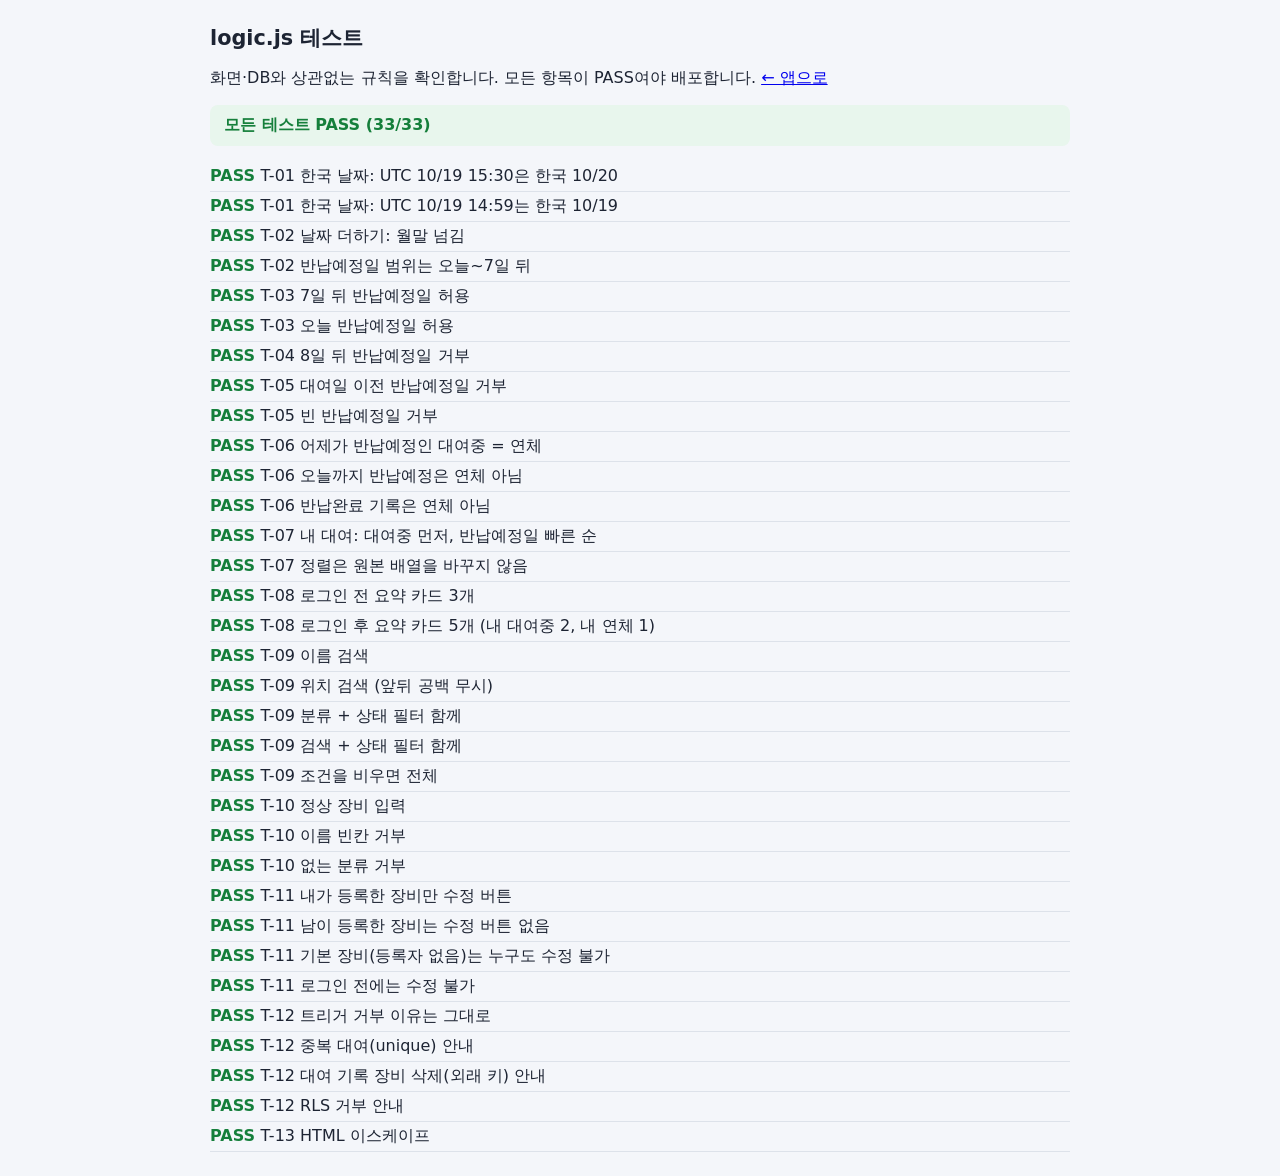
<file: test.html>
<!doctype html>
<html lang="ko">
<head>
  <meta charset="utf-8">
  <meta name="viewport" content="width=device-width, initial-scale=1">
  <title>로직 테스트</title>
  <style>
    body { font-family: "Malgun Gothic", system-ui, sans-serif; max-width: 860px; margin: 24px auto; padding: 0 16px; background: #f4f6fa; color: #1d2433; }
    h1 { font-size: 1.3rem; }
    #summary { font-weight: 700; padding: 10px 14px; border-radius: 8px; margin: 12px 0; }
    .all-pass { background: #e8f6ed; color: #157f3b; }
    .has-fail { background: #fdecec; color: #c62828; }
    li { padding: 4px 0; border-bottom: 1px solid #dde2ea; list-style: none; }
    .pass::before { content: "PASS "; color: #157f3b; font-weight: 700; }
    .fail::before { content: "FAIL "; color: #c62828; font-weight: 700; }
    .fail { color: #c62828; }
    ul { padding: 0; }
  </style>
</head>
<body>
  <h1>logic.js 테스트</h1>
  <p>화면·DB와 상관없는 규칙을 확인합니다. 모든 항목이 PASS여야 배포합니다. <a href="index.html">← 앱으로</a></p>
  <div id="summary"></div>
  <ul id="results"></ul>

  <script src="logic.js"></script>
  <script src="tests.js"></script>
  <script>
    const results = runAllTests();
    const failed = results.filter((r) => !r.ok);
    const summary = document.getElementById("summary");
    summary.textContent = failed.length === 0
      ? `모든 테스트 PASS (${results.length}/${results.length})`
      : `FAIL ${failed.length}건 / 전체 ${results.length}건`;
    summary.className = failed.length === 0 ? "all-pass" : "has-fail";
    document.getElementById("results").innerHTML = results
      .map((r) => `<li class="${r.ok ? "pass" : "fail"}">${r.name}${r.ok ? "" : ` — ${r.detail}`}</li>`)
      .join("");
  </script>
</body>
</html>
</file>
